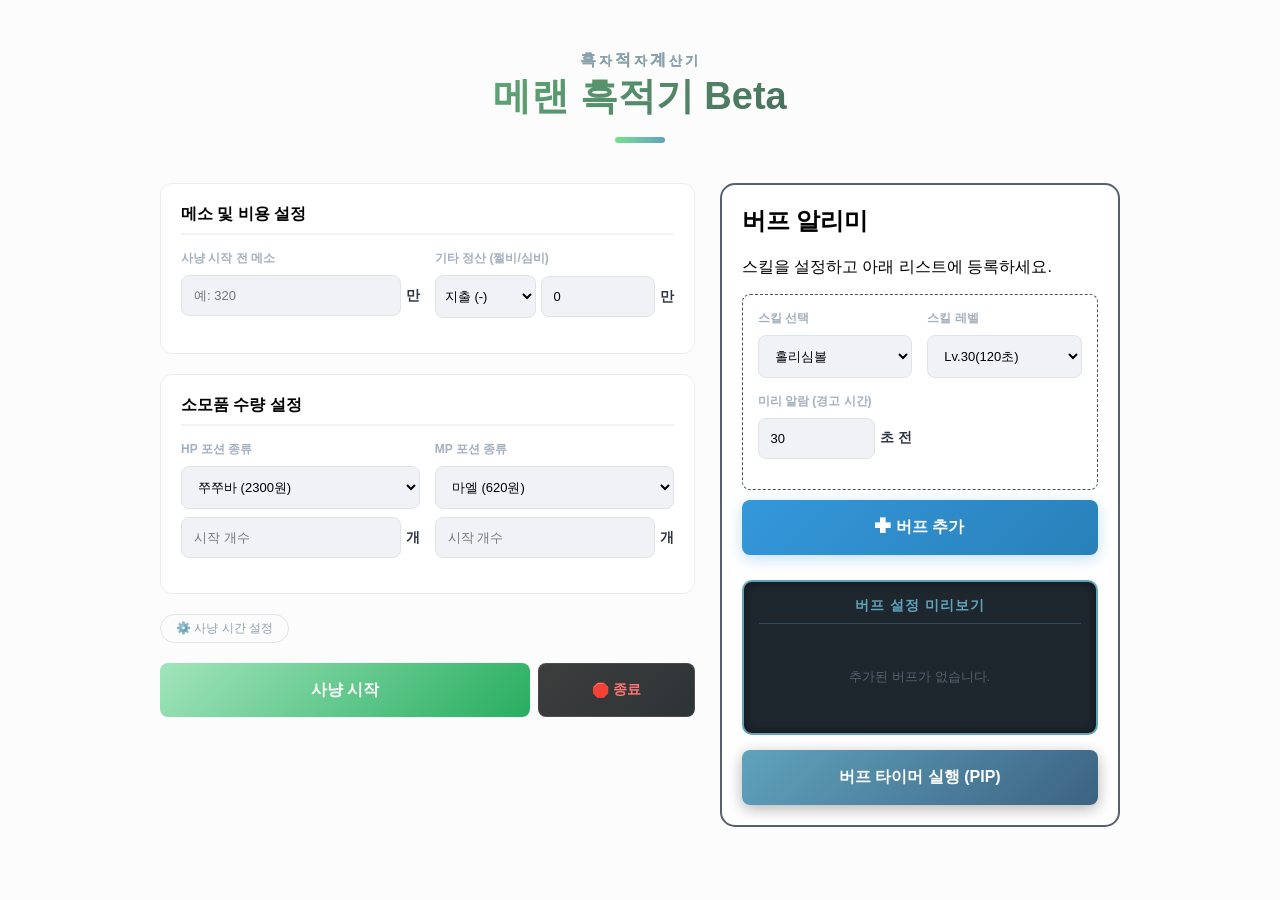
<file: index.html>
<!DOCTYPE html>
<html lang="ko">
<head>
    <meta charset="UTF-8">
    <meta name="viewport" content="width=device-width, initial-scale=1.0">
    <title>메랜 흑적기</title>
    <link rel="stylesheet" href="frontend/CSS/common.css">
    <link rel="stylesheet" href="frontend/CSS/report.css">
    <link rel="stylesheet" href="frontend/CSS/buff.css">
</head>
<body>
    <header>
        <h1 class="main-title clickable-logo" id="mainLogo">
            <div class="brand-sub">
                <span class="highlight">흑</span>자<span class="highlight">적</span>자<span class="highlight">계</span>산기
            </div>
            메랜 흑적기 Beta
        </h1>
    </header>

    <main class="main-wrapper">
        <section class="left-report">
            <div id="section-before">
                <article class="box">
                    <h3 class="box-title">메소 및 비용 설정</h3>
                    <div class="input-row">
                        <div class="flex-item">
                            <label>사냥 시작 전 메소</label>
                            <div class="input-group-unit">
                                <input type="text" id="mesoBefore" placeholder="예: 320">
                                <span class="unit-text">만</span>
                            </div>
                        </div>
                        <div class="flex-item">
                            <label>기타 정산 (쩔비/심비)</label>
                            <div style="display: flex; gap: 5px; align-items: center;">
                                <select id="moneyType" style="flex: 1; padding: 12px 5px;">
                                    <option value="minus" selected>지출 (-)</option>
                                    <option value="plus">수익 (+)</option>
                                    <option value="none">없음</option>
                                </select>
                                <div class="input-group-unit" style="flex: 1.5;">
                                    <input type="text" id="bringMoney" value="0">
                                    <span class="unit-text">만</span>
                                </div>
                            </div>
                        </div>
                    </div>
                </article>

                <article class="box">
                    <h3 class="box-title">소모품 수량 설정</h3>
                    <div class="input-row">
                        <div class="flex-item">
                            <label>HP 포션 종류</label>
                            <select id="hpPotion"></select>
                            <div class="input-group-unit" style="margin-top:8px;">
                                <input type="number" id="hpBefore" placeholder="시작 개수" step="100">
                                <span class="unit-text">개</span>
                            </div>
                        </div>
                        <div class="flex-item">
                            <label>MP 포션 종류</label>
                            <select id="mpPotion"></select>
                            <div class="input-group-unit" style="margin-top:8px;">
                                <input type="number" id="mpBefore" placeholder="시작 개수" step="100">
                                <span class="unit-text">개</span>
                            </div>
                        </div>
                    </div>
                </article>

                <div style="text-align: center; margin-bottom: 10px;">
                    <button type="button" id="toggle-hunt-setting" 
                        style="background: none; border: 1px solid #dfe4ea; color: #8fa0b3; padding: 5px 15px; border-radius: 20px; font-size: 12px; cursor: pointer;">
                        ⚙️ 사냥 시간 설정
                    </button>
                    <div id="hunt-setting-panel" class="hidden" style="margin-top: 15px; background: #f8f9fa; padding: 20px; border-radius: 12px; border: 1px dashed #ced4da;">
                        <label style="color: #57606f; margin-bottom: 12px; display: block; font-weight: bold;">목표 사냥 시간 설정</label>
                        <div style="display: flex; align-items: center; justify-content: center; gap: 10px;">
                            <input type="number" id="hunt-duration-input" value="60" min="1">
                            <span style="font-weight: bold; color: #2f3542; font-size: 18px;">분</span>
                        </div>
                        <p style="font-size: 11px; color: #a4b0be; margin-top: 10px;">* 기본값은 60분(1시간)입니다.</p>
                    </div>
                </div>

                <div class="hunt-control-group">
                    <button id="mainBtn">사냥 시작 (1시간)</button>
                    <button id="abortBtn">
                        <span class="icon">🛑</span> <strong>종료</strong>
                    </button>
                </div>
                <div id="timerDisplay" class="hidden"></div>
            </div>

            <div id="section-after" class="hidden">
                <article class="box">
                    <h3 class="box-title">사냥 종료 데이터 입력</h3>
                    <div class="input-row">
                        <div class="flex-item">
                            <label>사냥 종료 후 메소</label>
                            <div class="input-group-unit">
                                <input type="text" id="mesoAfter" placeholder="예: 450">
                                <span class="unit-text">만</span>
                            </div>
                        </div>
                        <div class="flex-item">
                            <label>기타 득템 가치액</label>
                            <div class="input-group-unit">
                                <input type="text" id="itemsValue" value="0">
                                <span class="unit-text">만</span>
                            </div>
                        </div>
                    </div>
                    <div class="input-row">
                        <div class="flex-item">
                            <label>HP 남은 개수</label>
                            <div class="input-group-unit">
                                <input type="number" id="hpAfter" placeholder="종료 개수">
                                <span class="unit-text">개</span>
                            </div>
                        </div>
                        <div class="flex-item">
                            <label>MP 남은 개수</label>
                            <div class="input-group-unit">
                                <input type="number" id="mpAfter" placeholder="종료 개수">
                                <span class="unit-text">개</span>
                            </div>
                        </div>
                    </div>
                    <div class="input-row" style="margin-top: 15px;">
                        <div class="flex-item">
                            <label>획득 경험치</label>
                            <div class="input-group-unit">
                                <input type="text" id="expGain" placeholder="예: 511">
                                <span class="unit-text">만</span>
                            </div>
                        </div>
                        <div class="flex-item"></div>
                    </div>
                    <button class="btn-calc">사냥 결과 보기</button>
                </article>
                <div id="result" class="hidden"></div>
                <button id="resetBtn" class="btn-calc hidden"
                    style="background: linear-gradient(135deg, #60a3bc 0%, #2f3542 100%); margin-top: 10px;">다음 사냥 준비</button>
            </div>
        </section>

        <aside class="right-alarm">
            <h2 class="alarm-header" style="margin-top:0;">버프 알리미</h2>
            <p class="alarm-subtext">스킬을 설정하고 아래 리스트에 등록하세요.</p>
            
            <div id="buff-container">
                <div class="buff-input-group" style="background: rgba(255,255,255,0.05); padding: 15px; border-radius: 8px; border: 1px dashed #485460; margin-bottom: 10px;">
                    
                    <div id="default-skill-ui" class="input-row">
                        <div class="flex-item">
                            <label>스킬 선택</label>
                            <select class="buff-name"></select>
                        </div>
                        <div class="flex-item">
                            <label>스킬 레벨</label>
                            <select class="buff-level"></select>
                        </div>
                    </div>

                    <div id="custom-skill-ui" class="hidden">
                        <div class="input-row">
                            <div class="flex-item">
                                <label>스킬명 직접 입력</label>
                                <input type="text" id="custom-skill-name" class="report-input" placeholder="이름">
                            </div>
                            <div class="flex-item">
                                <label>시간 설정</label>
                                <div class="time-input-container">
                                    <input type="number" id="custom-min" class="report-input" value="0">
                                    <span class="time-unit-label">분</span>
                                    <input type="number" id="custom-sec" class="report-input" value="0">
                                    <span class="time-unit-label">초</span>
                                </div>
                            </div>
                        </div>
                    </div>

                    <div class="input-row" style="margin-top: 10px; align-items: flex-end;">
                        <div class="flex-item">
                            <label>미리 알람 (경고 시간)</label>
                            <div class="input-group-unit">
                                <input type="number" class="buff-warn" value="30" step="5">
                                <span class="unit-text">초 전</span>
                            </div>
                        </div>
                        <div class="flex-item" style="text-align: right;">
                            <button type="button" id="cancel-custom-btn" class="hidden">
                                ↺ 목록 다시 선택
                            </button>
                        </div>
                    </div>
                </div>
            </div>

            <button id="addBuffBtn" 
                style="width: 100%; padding: 16px; background: linear-gradient(135deg, #3498db 0%, #2980b9 100%); color: white; font-weight: bold; font-size: 16px; border: none; border-radius: 8px; cursor: pointer; margin-bottom: 25px; box-shadow: 0 4px 15px rgba(52, 152, 219, 0.3); transition: transform 0.1s, background 0.2s;">
                ✚ 버프 추가
            </button>

            <div id="pip-preview-zone" style="padding: 15px; background: #1e272e; border-radius: 10px; border: 2px solid #60a3bc; box-shadow: inset 0 0 10px rgba(0,0,0,0.5);">
                <h3 style="margin-top:0; font-size: 14px; color: #60a3bc; border-bottom: 1px solid #34495e; padding-bottom: 8px; letter-spacing: 1px; text-align: center;">버프 설정 미리보기</h3>
                <div id="pip-preview-list" style="min-height: 80px; font-size: 13px; color: #d1d8e0; padding: 10px 0;">
                    <div style="text-align: center; color: #57606f; margin-top: 20px;">추가된 버프가 없습니다.</div>
                </div>
            </div>

            <button id="pipBtn" 
                style="margin-top:15px; background: linear-gradient(135deg, #60a3bc 0%, #3c6382 100%); color: white; padding: 16px; border-radius: 8px; cursor: pointer; width: 100%; font-weight: bold; border: none; box-shadow: 0 4px 15px rgba(0,0,0,0.3);">
                버프 타이머 실행 (PIP)
            </button>
        </aside>
    </main>

    <script>
        document.getElementById('toggle-hunt-setting').addEventListener('click', function() {
            const panel = document.getElementById('hunt-setting-panel');
            panel.classList.toggle('hidden');
        });
    </script>

    <script type="module" src="frontend/JS/main.js"></script>
</body>
</html>
</file>
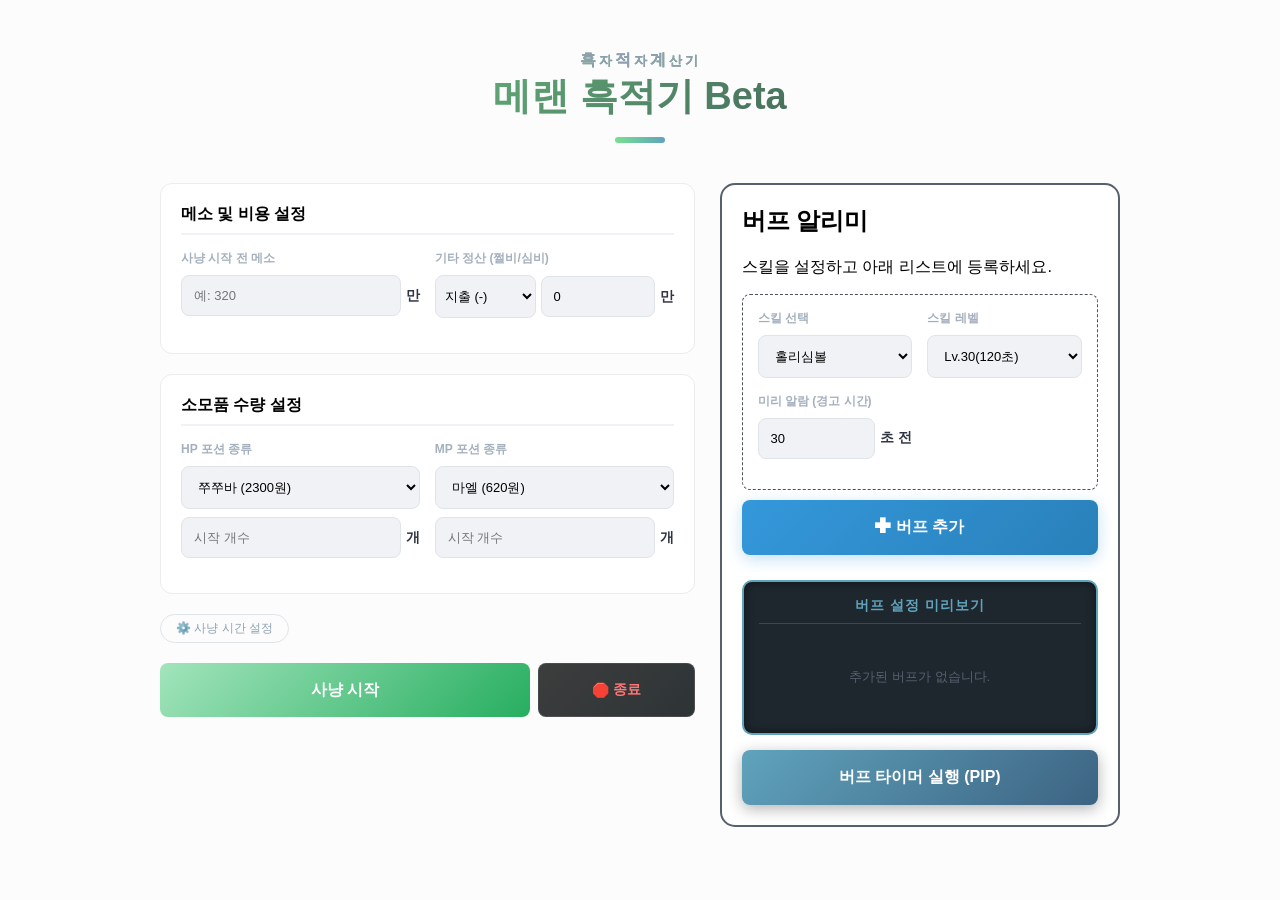
<file: frontend/index.html>
<!DOCTYPE html>
<html lang="ko">
<head>
    <meta charset="UTF-8">
    <meta name="viewport" content="width=device-width, initial-scale=1.0">
    <title>메랜 흑적기</title>
    <link rel="stylesheet" href="CSS/common.css">
    <link rel="stylesheet" href="CSS/report.css">
    <link rel="stylesheet" href="CSS/buff.css">
</head>
<body>
    <header>
        <h1 class="main-title clickable-logo" id="mainLogo">
            <div class="brand-sub">
                <span class="highlight">흑</span>자<span class="highlight">적</span>자<span class="highlight">계</span>산기
            </div>
            메랜 흑적기 Beta
        </h1>
    </header>

    <main class="main-wrapper">
        <section class="left-report">
            <div id="section-before">
                <article class="box">
                    <h3 class="box-title">메소 및 비용 설정</h3>
                    <div class="input-row">
                        <div class="flex-item">
                            <label>사냥 시작 전 메소</label>
                            <div class="input-group-unit">
                                <input type="text" id="mesoBefore" placeholder="예: 320">
                                <span class="unit-text">만</span>
                            </div>
                        </div>
                        <div class="flex-item">
                            <label>기타 정산 (쩔비/심비)</label>
                            <div style="display: flex; gap: 5px; align-items: center;">
                                <select id="moneyType" style="flex: 1; padding: 12px 5px;">
                                    <option value="minus" selected>지출 (-)</option>
                                    <option value="plus">수익 (+)</option>
                                    <option value="none">없음</option>
                                </select>
                                <div class="input-group-unit" style="flex: 1.5;">
                                    <input type="text" id="bringMoney" value="0">
                                    <span class="unit-text">만</span>
                                </div>
                            </div>
                        </div>
                    </div>
                </article>

                <article class="box">
                    <h3 class="box-title">소모품 수량 설정</h3>
                    <div class="input-row">
                        <div class="flex-item">
                            <label>HP 포션 종류</label>
                            <select id="hpPotion"></select>
                            <div class="input-group-unit" style="margin-top:8px;">
                                <input type="number" id="hpBefore" placeholder="시작 개수" step="100">
                                <span class="unit-text">개</span>
                            </div>
                        </div>
                        <div class="flex-item">
                            <label>MP 포션 종류</label>
                            <select id="mpPotion"></select>
                            <div class="input-group-unit" style="margin-top:8px;">
                                <input type="number" id="mpBefore" placeholder="시작 개수" step="100">
                                <span class="unit-text">개</span>
                            </div>
                        </div>
                    </div>
                </article>

                <div style="text-align: center; margin-bottom: 10px;">
                    <button type="button" id="toggle-hunt-setting" 
                        style="background: none; border: 1px solid #dfe4ea; color: #8fa0b3; padding: 5px 15px; border-radius: 20px; font-size: 12px; cursor: pointer;">
                        ⚙️ 사냥 시간 설정
                    </button>
                    <div id="hunt-setting-panel" class="hidden" style="margin-top: 15px; background: #f8f9fa; padding: 20px; border-radius: 12px; border: 1px dashed #ced4da;">
                        <label style="color: #57606f; margin-bottom: 12px; display: block; font-weight: bold;">목표 사냥 시간 설정</label>
                        <div style="display: flex; align-items: center; justify-content: center; gap: 10px;">
                            <input type="number" id="hunt-duration-input" value="60" min="1">
                            <span style="font-weight: bold; color: #2f3542; font-size: 18px;">분</span>
                        </div>
                        <p style="font-size: 11px; color: #a4b0be; margin-top: 10px;">* 기본값은 60분(1시간)입니다.</p>
                    </div>
                </div>

                <div class="hunt-control-group">
                    <button id="mainBtn">사냥 시작 (1시간)</button>
                    <button id="abortBtn">
                        <span class="icon">🛑</span> <strong>종료</strong>
                    </button>
                </div>
                <div id="timerDisplay" class="hidden"></div>
            </div>

            <div id="section-after" class="hidden">
                <article class="box">
                    <h3 class="box-title">사냥 종료 데이터 입력</h3>
                    <div class="input-row">
                        <div class="flex-item">
                            <label>사냥 종료 후 메소</label>
                            <div class="input-group-unit">
                                <input type="text" id="mesoAfter" placeholder="예: 450">
                                <span class="unit-text">만</span>
                            </div>
                        </div>
                        <div class="flex-item">
                            <label>기타 득템 가치액</label>
                            <div class="input-group-unit">
                                <input type="text" id="itemsValue" value="0">
                                <span class="unit-text">만</span>
                            </div>
                        </div>
                    </div>
                    <div class="input-row">
                        <div class="flex-item">
                            <label>HP 남은 개수</label>
                            <div class="input-group-unit">
                                <input type="number" id="hpAfter" placeholder="종료 개수">
                                <span class="unit-text">개</span>
                            </div>
                        </div>
                        <div class="flex-item">
                            <label>MP 남은 개수</label>
                            <div class="input-group-unit">
                                <input type="number" id="mpAfter" placeholder="종료 개수">
                                <span class="unit-text">개</span>
                            </div>
                        </div>
                    </div>
                    <div class="input-row" style="margin-top: 15px;">
                        <div class="flex-item">
                            <label>획득 경험치</label>
                            <div class="input-group-unit">
                                <input type="text" id="expGain" placeholder="예: 511">
                                <span class="unit-text">만</span>
                            </div>
                        </div>
                        <div class="flex-item"></div>
                    </div>
                    <button class="btn-calc">사냥 결과 보기</button>
                </article>
                <div id="result" class="hidden"></div>
                <button id="resetBtn" class="btn-calc hidden"
                    style="background: linear-gradient(135deg, #60a3bc 0%, #2f3542 100%); margin-top: 10px;">다음 사냥 준비</button>
            </div>
        </section>

        <aside class="right-alarm">
            <h2 class="alarm-header" style="margin-top:0;">버프 알리미</h2>
            <p class="alarm-subtext">스킬을 설정하고 아래 리스트에 등록하세요.</p>
            
            <div id="buff-container">
                <div class="buff-input-group" style="background: rgba(255,255,255,0.05); padding: 15px; border-radius: 8px; border: 1px dashed #485460; margin-bottom: 10px;">
                    
                    <div id="default-skill-ui" class="input-row">
                        <div class="flex-item">
                            <label>스킬 선택</label>
                            <select class="buff-name"></select>
                        </div>
                        <div class="flex-item">
                            <label>스킬 레벨</label>
                            <select class="buff-level"></select>
                        </div>
                    </div>

                    <div id="custom-skill-ui" class="hidden">
                        <div class="input-row">
                            <div class="flex-item">
                                <label>스킬명 직접 입력</label>
                                <input type="text" id="custom-skill-name" class="report-input" placeholder="이름">
                            </div>
                            <div class="flex-item">
                                <label>시간 설정</label>
                                <div class="time-input-container">
                                    <input type="number" id="custom-min" class="report-input" value="0">
                                    <span class="time-unit-label">분</span>
                                    <input type="number" id="custom-sec" class="report-input" value="0">
                                    <span class="time-unit-label">초</span>
                                </div>
                            </div>
                        </div>
                    </div>

                    <div class="input-row" style="margin-top: 10px; align-items: flex-end;">
                        <div class="flex-item">
                            <label>미리 알람 (경고 시간)</label>
                            <div class="input-group-unit">
                                <input type="number" class="buff-warn" value="30" step="5">
                                <span class="unit-text">초 전</span>
                            </div>
                        </div>
                        <div class="flex-item" style="text-align: right;">
                            <button type="button" id="cancel-custom-btn" class="hidden">
                                ↺ 목록 다시 선택
                            </button>
                        </div>
                    </div>
                </div>
            </div>

            <button id="addBuffBtn" 
                style="width: 100%; padding: 16px; background: linear-gradient(135deg, #3498db 0%, #2980b9 100%); color: white; font-weight: bold; font-size: 16px; border: none; border-radius: 8px; cursor: pointer; margin-bottom: 25px; box-shadow: 0 4px 15px rgba(52, 152, 219, 0.3); transition: transform 0.1s, background 0.2s;">
                ✚ 버프 추가
            </button>

            <div id="pip-preview-zone" style="padding: 15px; background: #1e272e; border-radius: 10px; border: 2px solid #60a3bc; box-shadow: inset 0 0 10px rgba(0,0,0,0.5);">
                <h3 style="margin-top:0; font-size: 14px; color: #60a3bc; border-bottom: 1px solid #34495e; padding-bottom: 8px; letter-spacing: 1px; text-align: center;">버프 설정 미리보기</h3>
                <div id="pip-preview-list" style="min-height: 80px; font-size: 13px; color: #d1d8e0; padding: 10px 0;">
                    <div style="text-align: center; color: #57606f; margin-top: 20px;">추가된 버프가 없습니다.</div>
                </div>
            </div>

            <button id="pipBtn" 
                style="margin-top:15px; background: linear-gradient(135deg, #60a3bc 0%, #3c6382 100%); color: white; padding: 16px; border-radius: 8px; cursor: pointer; width: 100%; font-weight: bold; border: none; box-shadow: 0 4px 15px rgba(0,0,0,0.3);">
                버프 타이머 실행 (PIP)
            </button>
        </aside>
    </main>

    <script>
        document.getElementById('toggle-hunt-setting').addEventListener('click', function() {
            const panel = document.getElementById('hunt-setting-panel');
            panel.classList.toggle('hidden');
        });
    </script>

    <script type="module" src="JS/main.js"></script>
</body>
</html>
</file>
<file: frontend/CSS/common.css>
/**
 * @file common.css
 * @description 전역 스타일, 공통 UI 컴포넌트 및 메인 레이아웃 정의
 */

/* --- 전역 설정 --- */
* { box-sizing: border-box; }

body { 
    font-family: 'Malgun Gothic', 'Apple SD Gothic Neo', sans-serif; 
    max-width: 1000px; 
    margin: 0 auto; 
    padding: 20px; 
    background-color: #fcfcfc; 
    scroll-behavior: smooth; 
}

/* --- 상단 브랜딩/로고 영역 --- */
.main-title {
    font-size: 38px;
    font-weight: 900;
    text-align: center;
    margin: 30px 0 40px 0;
    background: linear-gradient(135deg, #78e08f 0%, #2f3542 100%);
    -webkit-background-clip: text;
    background-clip: text;
    -webkit-text-fill-color: transparent;
    display: flex;
    flex-direction: column;
    align-items: center;
}

.brand-sub { font-size: 13px; color: #8fa0b3; letter-spacing: 3px; -webkit-text-fill-color: #8fa0b3; }
.brand-sub .highlight { font-size: 1.2em; font-weight: 800; color: #57606f; }

.main-title::after { 
    content: ""; display: block; width: 50px; height: 6px; 
    background: linear-gradient(90deg, #78e08f, #60a3bc); 
    margin-top: 15px; border-radius: 20px; 
}

/* --- 메인 컨테이너 구조 --- */
.main-wrapper { display: flex; gap: 25px; align-items: flex-start; }
.left-report { flex: 6; min-width: 0; }
.right-alarm { 
    flex: 4; min-width: 0; background: #ffffff; 
    border: 2px solid #57606f; border-radius: 15px; 
    padding: 20px; position: sticky; top: 20px; 
}

/* --- 공통 입력 폼 요소 --- */
.box { background: #ffffff; border: 1px solid #ececec; padding: 20px; margin-bottom: 20px; border-radius: 12px; }
.box-title { font-size: 16px; margin: 0 0 15px 0; border-bottom: 2px solid #f1f2f6; padding-bottom: 8px; }
.input-row { display: flex; gap: 15px; margin-bottom: 15px; width: 100%; }
.flex-item { flex: 1; min-width: 0; }
label { display: block; font-size: 12px; font-weight: bold; color: #a4b0be; margin-bottom: 8px; }

/* 일반 input은 100%를 가지되, 단위와 함께 쓰는 그룹은 예외 처리 */
input, select { 
    width: 100%; 
    padding: 12px; 
    border: 1px solid #dfe4ea; 
    border-radius: 8px; 
    background-color: #f1f2f6; 
    font-size: 13px; 
    outline: none;
}

/* [추가] 단위(만, 개)가 옆에 붙는 입력창 레이아웃 복구 */
.input-group-unit { 
    display: flex; 
    align-items: center; 
    gap: 5px; 
    width: 100%;
}

.input-group-unit input { 
    flex: 1; /* 입력창이 남은 공간을 다 채우도록 설정 */
    min-width: 0; 
}

.unit-text { 
    font-weight: bold; 
    color: #2f3542; 
    font-size: 14px; 
    white-space: nowrap; /* 글자가 다음 줄로 넘어가지 않게 고정 */
}

/* --- 공통 버튼 액션 (Micro-interaction) --- */
button {
    cursor: pointer; border: none; display: flex; align-items: center; justify-content: center;
    transition: all 0.2s cubic-bezier(0.2, 0, 0.2, 1) !important;
}

button:hover {
    transform: translateY(-1px) scale(1.01) !important;
    filter: brightness(1.06);
    box-shadow: 0 4px 12px rgba(0, 0, 0, 0.2) !important;
}

button:active { transform: translateY(1px) scale(0.99) !important; }

/* --- 유틸리티 클래스 --- */
.hidden { display: none !important; }
.text-success { color: #2ecc71 !important; }
.text-danger { color: #e74c3c !important; }
.text-bold { font-weight: bold; }
.clickable-logo { cursor: pointer; user-select: none; }
</file>
<file: frontend/CSS/report.css>
/**
 * @file report.css
 * @description 사냥 정산 리포트, 포션 계산 UI 및 사냥 시간 설정 스타일
 */

/* --- 사냥 시간 설정 패널 --- */
#hunt-setting-panel {
    background-color: #2f3640; padding: 15px; border-radius: 8px;
    width: 100%; max-width: 300px; margin: 10px auto !important; text-align: center; 
}

#hunt-duration-input {
    width: 80px !important; height: 45px !important;
    background: #ffffff; border: 2px solid #78e08f; border-radius: 8px;
    text-align: center !important; font-weight: bold; font-size: 22px;
    outline: none; padding: 0 !important; display: inline-block; vertical-align: middle;
}

/* --- 사냥 제어 버튼 그룹 --- */
.hunt-control-group { display: flex; gap: 8px; margin-top: 20px; align-items: stretch; }

#mainBtn {
    flex: 2.5; height: 54px; border-radius: 8px; font-size: 16px; font-weight: bold;
    background: linear-gradient(135deg, #a2e4bc 0%, #27ae60 100%); color: white;
}

#abortBtn {
    flex: 1; height: 54px; border-radius: 8px;
    background: linear-gradient(135deg, #3d3d3d 0%, #2d3436 100%);
    color: #ff7675; border: 1px solid rgba(255, 255, 255, 0.1); font-size: 14px; gap: 4px;
}

#timerDisplay { margin-top: 25px !important; text-align: center; color: #60a3bc; font-size: 20px; font-weight: bold; }

/* --- 결과 리포트 컨테이너 --- */
#result { margin-top: 25px; padding: 25px; background: #fff; border-radius: 15px; border: 2px solid #78e08f; line-height: 1.8; }
.report-container { text-align: center; animation: fadeIn 0.5s ease-out; }
.report-result-text { font-size: 22px; font-weight: bold; margin: 5px 0 20px 0; }

.report-summary-box {
    display: flex; justify-content: space-around; background: #f8f9fa;
    padding: 15px; border-radius: 12px; border: 1px solid #dcdde1; margin-bottom: 20px;
}

/* --- 히스토리 데이터 리스트 --- */
.history-box { background: #2f3542; color: white; padding: 15px; border-radius: 12px; text-align: left; margin-bottom: 20px; }
.history-title { margin: 0 0 10px 0; font-size: 14px; color: #78e08f; }
.history-list { max-height: 120px; overflow-y: auto; margin-top: 10px; padding-top: 10px; border-top: 1px solid #4b5563; }
.history-item { display: flex; justify-content: space-between; align-items: center; font-size: 12px; margin-bottom: 6px; padding: 4px; background: rgba(0, 0, 0, 0.2); border-radius: 4px; }

/* --- 직접입력 포션 UI --- */
.custom-input-group { display: flex; flex-direction: column; gap: 5px; margin-top: 5px; }
.btn-calc { width: 100%; height: 50px; border-radius: 8px; font-size: 15px; font-weight: bold; background: linear-gradient(135deg, #78e08f 0%, #60a3bc 100%); color: white; margin-top: 15px;}
.btn-retry { width: 100%; padding: 15px; background: #2f3542; color: white; border-radius: 4px; font-weight: bold; margin-top: 10px; }
</file>
<file: frontend/CSS/buff.css>
/**
 * @file buff.css
 * @description 버프 알리미 UI, 커스텀 스킬 설정 및 PIP 창 전용 스타일
 */

/* --- 버프 메인 버튼 --- */
#addBuffBtn { width: 100%; min-height: 55px; border-radius: 8px; font-size: 16px; font-weight: bold; background: linear-gradient(135deg, #3498db 0%, #2980b9 100%); color: white; margin-bottom: 25px !important; }
#pipBtn { width: 100%; height: 55px; border-radius: 8px; font-size: 16px; font-weight: bold; background: linear-gradient(135deg, #60a3bc 0%, #3c6382 100%); color: white; }

/* --- 스킬 직접 입력(Custom) UI --- */
#custom-skill-ui { margin-top: 15px; }
.report-input { width: 100%; height: 45px; background-color: #f0f2f5; border: 2px solid #ccc; border-radius: 10px; padding: 0 15px; font-size: 12px; }

/* 시간 입력 레이아웃 (비율 38:62) */
#custom-skill-ui .flex-item:first-child { flex: 0 0 38% !important; }
#custom-skill-ui .flex-item:last-child { flex: 0 0 62% !important; display: flex; flex-direction: column; align-items: flex-start; }

/* --- 직접입력 시간 설정 영역 --- */
.time-input-container { 
    display: flex; 
    align-items: center; 
    justify-content: flex-start; 
    gap: 5px; 
    
    margin-top: 3px; 
    
    margin-left: 7px; 
    width: 100%; 
}

.time-input-container input { 
    width: 68px !important; 
    height: 40px !important;
    border: 1px solid #82e0aa !important; 
    text-align: center; 
    border-radius: 4px; 
    font-size: 14px !important;
    flex: none !important; /* 칸이 막 늘어나는 현상 방지 */
}

/* 목록 다시 선택 버튼 (취소) */
#cancel-custom-btn {
    white-space: nowrap; padding: 0 12px; background: #ff6b6b !important; color: white !important;
    border-radius: 20px !important; font-size: 11px !important; font-weight: bold; height: 32px !important;
    margin-bottom: 10px; margin-right: 25px; margin-left: auto;
}

/* --- 등록된 버프 아이템 (미리보기 & PIP 공용) --- */
.registered-buff-item { 
    background: #2f3136; 
    padding: 6px 8px; /* 여백을 다시 슬림하게 조정 */
    margin-bottom: 5px; 
    border-left: 4px solid #60a3bc; 
    
    display: flex; 
    align-items: center; 
    justify-content: space-between;
    
    /* 줄바꿈 방지 */
    white-space: nowrap; 
    overflow: hidden; /* 혹시 넘어가더라도 레이아웃 깨짐 방지 */
}
.buff-info { text-align: left; min-width: 80px; }
.buff-name-text { font-weight: bold; color: #fff; font-size: 13px; }
.timer-text { font-size: 16px; font-weight: bold; font-family: monospace; }
.timer-text.safe { color: #2ecc71; }
.timer-text.warn { color: #e74c3c; }

/* 버프 컨트롤 버튼 */
.buff-controls { display: flex; gap: 4px; }
.ctl-btn { border-radius: 4px; padding: 2px 6px; font-size: 11px; font-weight: bold; color: white; }
.ctl-btn.gray { background: #57606f; }
.ctl-btn.red { background: #e74c3c; }
.ctl-btn.green { background: #2ecc71; }
.ctl-btn.orange { background: #f39c12; }
</file>
